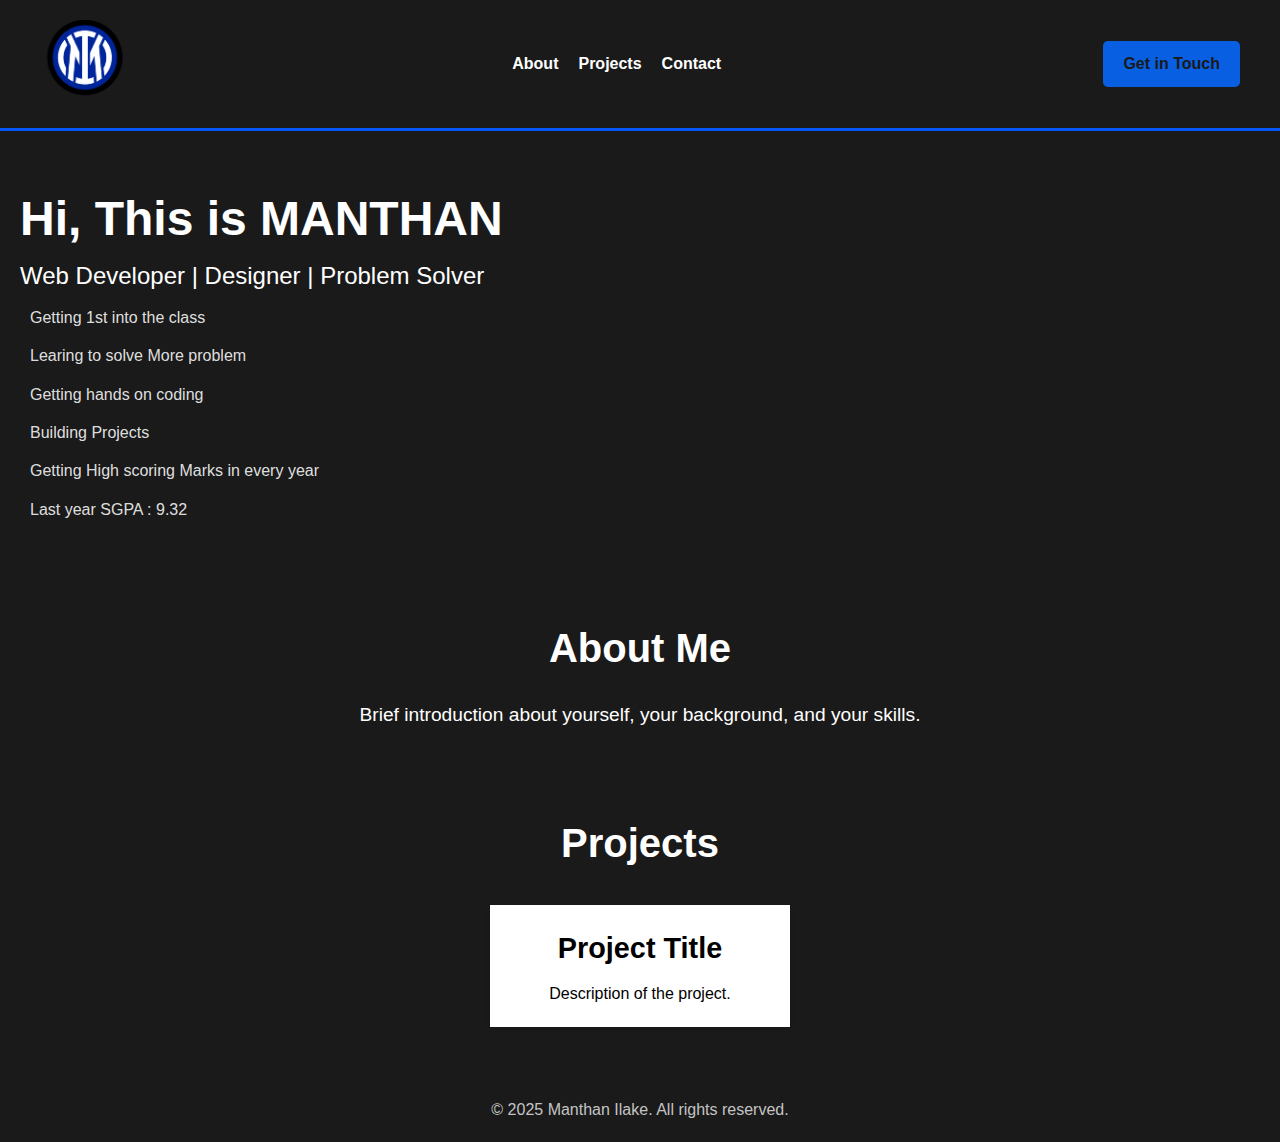
<file: index.html>
<!DOCTYPE html>
<html lang="en">
<head>
  <meta charset="UTF-8">
  <meta name="viewport" content="width=device-width, initial-scale=1.0">
  <title>Your Name - Portfolio</title>
  <link rel="stylesheet" href="style.css">
</head>
<body>
    <header class="header">
        <div class="logo">
          <img src="pngwing.com.png" alt="MANTHAN SATISH ILAKE " />
        </div>
        <nav class="nav">
          <ul>
            <li><a href="#about">About</a></li>
            <li><a href="#projects">Projects</a></li>
            <li><a href="#contact">Contact</a></li>
          </ul>
        </nav>
        <a href="#contact" class="cta-button">Get in Touch</a>
      </header>
      

  <section id="hero">
    <h1>Hi, This is MANTHAN</h1>
    <p>Web Developer | Designer | Problem Solver</p>
    <p><a>Getting 1st into the class </p></a>
    <p><a>Learing to solve More problem </p></a>
    <p><a>Getting hands on coding </p></a>
    <p><a>Building Projects</p></a>
    <p><a>Getting High scoring Marks in every year </p></a>
    <p><a>Last year SGPA : 9.32 </p></a>
  </section>

  <section id="about">
    <h2>About Me</h2>
    <p>Brief introduction about yourself, your background, and your skills.</p>
  </section>

  <section id="projects">
    <h2>Projects</h2>
    <div class="project-list">
      <div class="project-item">
        <h3>Project Title</h3>
        <p>Description of the project.</p>
      </div>
      <!-- Add more projects as needed -->
    </div>
  </section>

  <!-- <section id="contact">
    <h2>Contact</h2>
    <p>Email: manthanilake@gmail.com</p>
    <p>Phone: +91 9867439123 </p>
  </section> -->

  <footer>
    <p>&copy; 2025 Manthan Ilake. All rights reserved.</p>
  </footer>
</body>
</html>
</file>
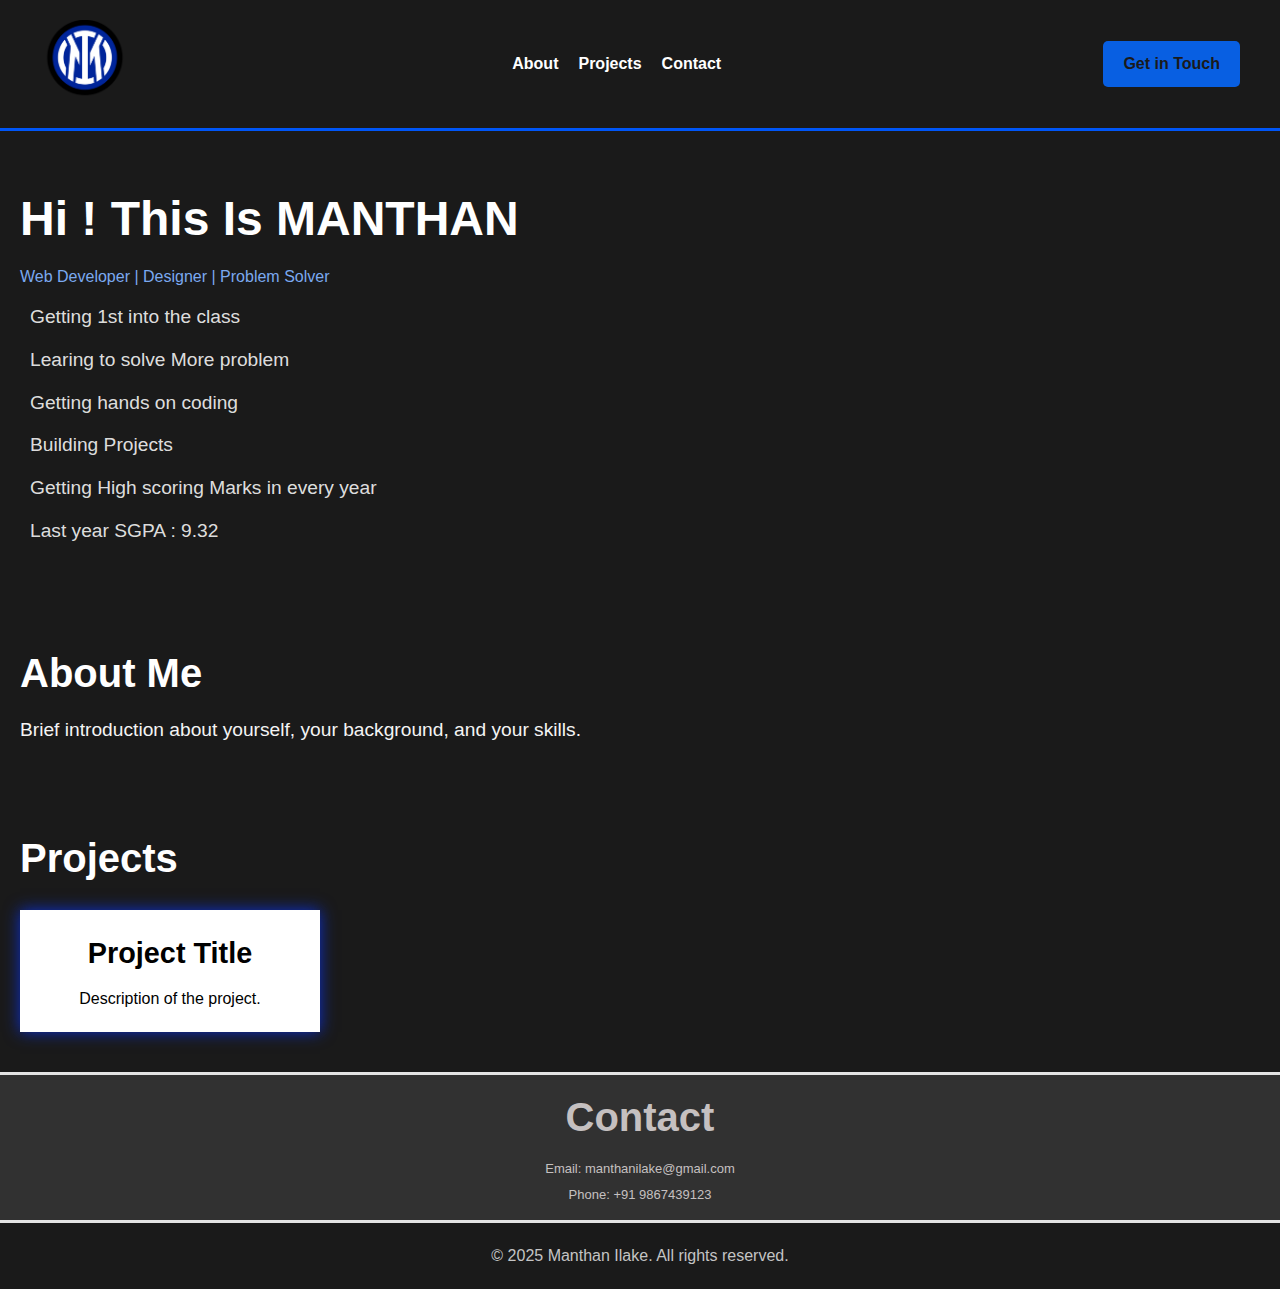
<file: Portfolio/index.html>
<!DOCTYPE html>
<html lang="en">
<head>
  <meta charset="UTF-8">
  <meta name="viewport" content="width=device-width, initial-scale=1.0">
  <title>Your Name - Portfolio</title>
  <link rel="stylesheet" href="style.css">
</head>
<body>
    <header class="header">
        <div class="logo">
          <img src="pngwing.com.png" alt="MANTHAN SATISH ILAKE " />
        </div>
        <nav class="nav">
          <ul>
            <li><a href="#about">About</a></li>
            <li><a href="#projects">Projects</a></li>
            <li><a href="#contact">Contact</a></li>
          </ul>
        </nav>
        <a href="#contact" class="cta-button">Get in Touch</a>
      </header>
      

  <section id="hero">
    <h1>Hi ! This Is MANTHAN </h1>
    <p>Web Developer | Designer | Problem Solver</p>
    <p><a>Getting 1st into the class </p></a>
    <p><a>Learing to solve More problem </p></a>
    <p><a>Getting hands on coding </p></a>
    <p><a>Building Projects</p></a>
    <p><a>Getting High scoring Marks in every year </p></a>
    <p><a>Last year SGPA : 9.32 </p></a>
  </section>

  <section id="about">
    <h2>About Me</h2>
    <p>Brief introduction about yourself, your background, and your skills.</p>
  </section>

  <section id="projects">
    <h2>Projects</h2>
    <div class="project-list">
      <div class="project-item">
        <h3>Project Title</h3>
        <p>Description of the project.</p>
      </div>
      <!-- Add more projects as needed -->
    </div>
  </section>

  <section id="contact">
    <h2>Contact</h2>
    <p>Email: manthanilake@gmail.com</p>
    <p>Phone: +91 9867439123 </p>
  </section>

  <footer>
    <p>&copy; 2025 Manthan Ilake. All rights reserved.</p>
  </footer>
</body>
</html>
</file>
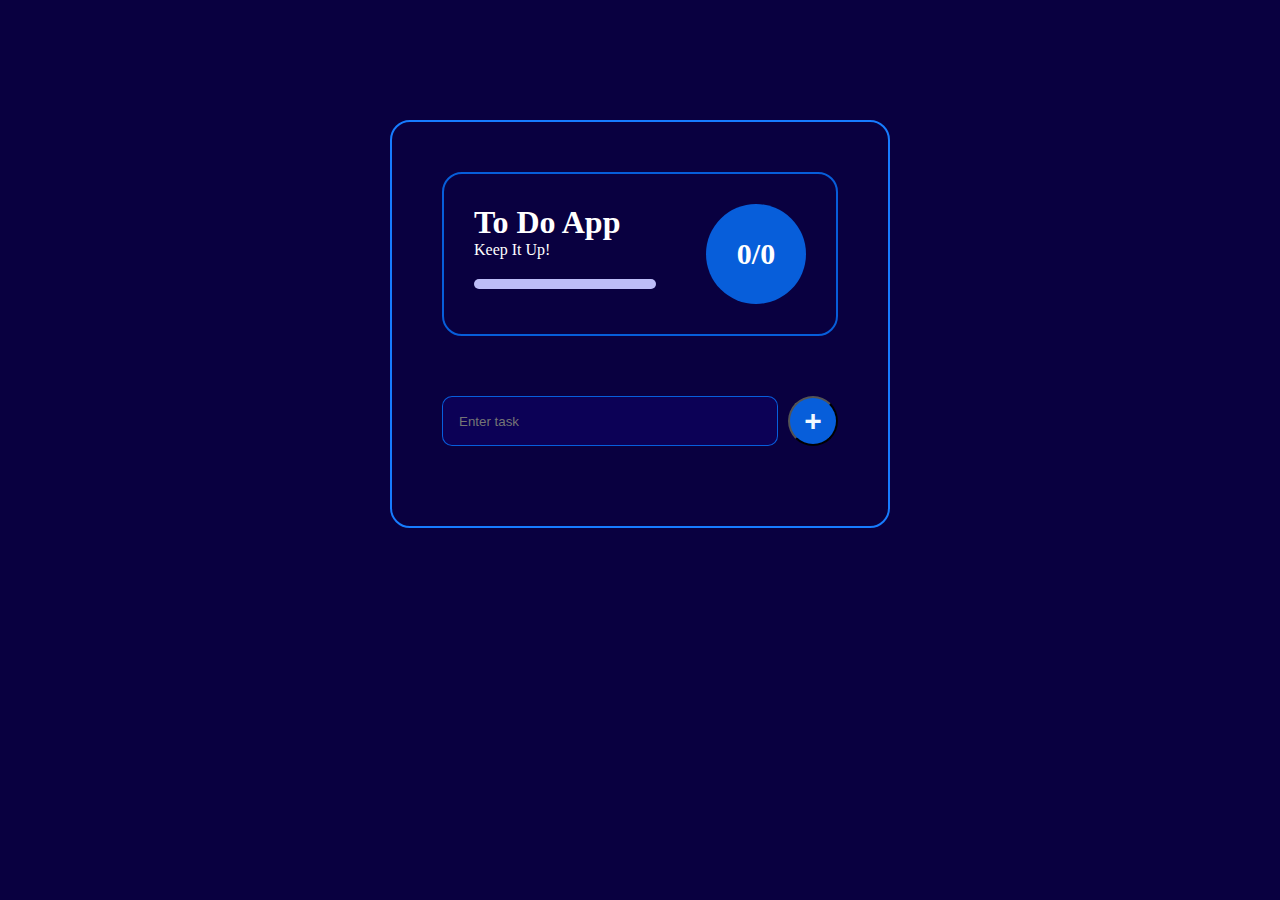
<file: ToDo List/index.html>
<!DOCTYPE html>
<html lang="en">
<head>
    <meta charset="UTF-8">
    <meta name="viewport" content="width=device-width, initial-scale=1.0">
    <title>ToDo List</title>
    <link rel="stylesheet" href="./ToDo.css">
</head>
<body>
    <div class="container">
        <div class="statscon">
            <div class="details">
                <h1>To Do App</h1>
                <p>Keep It Up!</p>
                <div id="progressbar">
                    <div id="progress"></div>
                </div>
            </div>
                <div class="statsno">
                    <p id="number">0 / 0</p>
                </div>
        </div>
        <form action="">
<input type="text" id="inputtask" placeholder="Enter task">
<button id="newtask">+</button>

        </form>

        <ul id="task-list"></ul>
    </div>
    <script src="ToDo.js"></script>
</body>
</html>
</file>
<file: ToDo List/ToDo.css>
*{
    margin: 0;
    padding: 0;
    box-sizing: border-box;
}
body{
    background-color: var(--background);
    color: var(--text);
}

.container{
    border: 2px solid rgb(23, 124, 255);
    border-radius: 20px;
    padding: 50px;
    display: flex;
    flex-direction: column;
    align-items: center;
    justify-content: center;
    margin-top: 120px;
    max-width: 500px;
    margin: 120px auto 0 auto;
}

.statscon{
    padding: 30px;
    border-radius: 20px;
    border: 2px solid var(--purple);
    display: flex;
    gap: 50px;
    width: 100%;
    justify-content: space-between;
}

#number{
    height: 100px;
    width: 100px;
    background-color: var(--purple);
    display: flex;
    align-items: center;
    justify-content: center;
    border-radius: 50%;
    font-size: 30px;
    font-weight: bold;
}

.details{
    width: 100%;
}

#progressbar{
    height: 10px;
    width: 100%;
    background-color: rgb(189, 189, 248);
    border-radius: 5px;
    margin-top: 20px;
}

#progress{
    width: 50%;
    height: 10px;
    background-color: rgb(5, 155, 255);
    border-radius: 10px;
    transition: all 0.3 ease;
}

form{
    margin-top: 60px;
    width: 100%;
    display: flex;
    gap: 10px;
}
input{
    flex: 1;
    padding: 16px;
    background: #10026b85;
    border: 1px solid  var(--purple);
    border-radius: 10px;
    outline: none;
    color: whitesmoke;
}

button{
    height: 50px;
    width: 50px;
    border-radius: 50%;
    display: flex;
    align-items: center;
    justify-content: center;
    background-color: var(--purple);
    color: aliceblue;
    font-size: 30px;
    font-weight: bold;
    outline: none;
}

.task.completed p {
    text-decoration: line-through;
}
.taskItem {
    display: flex;
    justify-content: space-between;
    align-items: center;
}
.icons img {
    width: 20px;
    cursor: pointer;
    margin-left: 5px;
}
#task-list{
    display: flex;
    flex-direction: column;
    gap: 10px;
    margin-top: 30px;
    width: 100%;
    list-style: none;
}
.taskItem{
    display: flex;
    background-color: var(--purple);
    padding: 10px;
    border-radius: 10px;
    justify-content: space-between;
    align-items: center;
}

.task{
    display: flex;
    align-items: center;
    gap: 10px;
}
.task input{
        width: 20px;
        height: 20px;

}
.taskItem img{
    width: 24px;
    height: 24px;
    margin: 0 7px;
    cursor: pointer;
}

.completed p{
    text-decoration: line-through;
    color: rgb(0, 255, 255);
}

.task.completed p {
    text-decoration: line-through;
    color: gray;
}
.taskItem {
    display: flex;
    justify-content: space-between;
    align-items: center;
}
.icons img {
    width: 24px;
    margin-left: 5px;
    cursor: pointer;
}

#progress {
    transition: width 0.3s ease;
}


:root{
    --background:#090040;
    --secondaryBackground:rgb(6, 4, 173);
    --text:white;
    --purple:rgba(7, 111, 247, 0.842);
    --teal: rgb(80, 77, 243);

}
</file>
<file: style.css>
/* Reset default styles */
* {
    margin: 0;
    padding: 0;
    box-sizing: border-box;
  }
  
  /* Body and general styles */
  body {
    font-family: 'Arial', sans-serif;
    line-height: 1.6;
    /* background-color: #085fe2;
    color: #ffffff; */
  }
  
  /* Global Styles */
body {
    font-family: 'Arial', sans-serif;
    margin: 0;
    padding: 0;
    background-color: #f4f4f4;
  }
  
  /* Header Styles */
  .header {
    display: flex;
    border-bottom: 3px solid rgb(0, 86, 247);
    justify-content: space-between;
    align-items: center;
    padding: 20px 40px;
    background-color: #1a1a1a;
    color: #fff;
    position: sticky;
    top: 0;
    z-index: 1000;
  }
  
  .header .logo img {
    width: 90px;
  }
  
  .nav ul {
    list-style: none;
    display: flex;
    gap: 20px;
  }

  .nav ul li a {
    text-decoration: none;
    color: #fff;
    font-weight: bold;
    transition: color 0.3s;
  }
  
  .nav ul li a:hover {
    color: #085fe2;
  }
  
  .cta-button {
    background-color: #085fe2;
    color: #1a1a1a;
    text-decoration: none;
    padding: 10px 20px;
    border-radius: 5px;
    font-weight: bold;
    transition: background-color 0.3s;
  }
  
  .cta-button:hover {
    background-color: #ffffff;
  }
  
  
  /* Hero section */
  #hero {
    background-color: #1a1a1a;
    color: #fff;
    /* text-align: center; */
    padding: 50px 20px;
  }
  
  #hero h1 {
    font-size: 3rem;
  }

  
  #hero p {
    font-size: 1.5rem;
  }
  /* #hero p:hover 
  {
    color: #a6c9fd;
    transition: color 0.3s;
  } */
   #hero a {
    font-size: 1rem;
    padding: 10px 10px;
    color: #ffffffde;

   }
  
  /* About section */
  #about {
    color: #ffffff;
    padding: 40px 20px;
    background-color: #1a1a1a;
    text-align: center;
  }
  
  #about h2 {
    font-size: 2.5rem;
    margin-bottom: 20px;
  }
  
  #about p {
    font-size: 1.2rem;
    max-width: 800px;
    margin: 0 auto;
  }
  
  /* Projects section */
  #projects {
    color: #ffffff;
    padding: 40px 20px;
    background-color: #1a1a1a;
    text-align: center;
  }
  
  #projects h2 {
    font-size: 2.5rem;
    margin-bottom: 20px;
  }
  
  .project-list {
    display: flex;
    flex-wrap: wrap;
    justify-content: center;
  }
  
  .project-item {
    color: #000000;
    background-color: #fff;
    margin: 10px;
    padding: 20px;
    width: 300px;
    box-shadow: 0 2px 5px rgba(0, 0, 0, 0.1);
  }
  
  .project-item h3 {
    font-size: 1.8rem;
    margin-bottom: 10px;
  }
  
  .project-item p {
    font-size: 1rem;
  }
  
  /* Contact section
  #contact {
    padding: 10px 5px;
    background-color: #313131;
    text-align: center;
  }
  
  #contact h2 {
    color: #c5c0c0;
    font-size: 2.5rem;
    margin-bottom: 10px;
  }
  
  #contact p {
    font-size: 13px;
    margin-bottom: 5px;
  }
   */
  /* Footer styles */
  footer {
    background-color: #1a1a1a;
    color:#c4c4c4;
    text-align: center;
    padding: 20px;
  }
</file>
<file: Portfolio/style.css>
/* Reset default styles */
* {
    margin: 0;
    padding: 0;
    box-sizing: border-box;
  }
  
  /* Body and general styles */
  body {
    font-family: 'Arial', sans-serif;
    line-height: 1.6;
    /* background-color: #085fe2;
    color: #ffffff; */
  }
  
  /* Global Styles */
body {
    font-family: 'Arial', sans-serif;
    margin: 0;
    padding: 0;
    background-color: #f4f4f4;
  }
  
  /* Header Styles */
  .header {
    display: flex;
    border-bottom: 3px solid rgb(0, 86, 247);
    justify-content: space-between;
    align-items: center;
    padding: 20px 40px;
    background-color: #1a1a1a;
    color: #fff;
    position: sticky;
    top: 0;
    z-index: 1000;
  }
  
  .header .logo img {
    width: 90px;
  }
  
  .nav ul {
    list-style: none;
    display: flex;
    gap: 20px;
  }

  .nav ul li a {
    text-decoration: none;
    color: #fff;
    font-weight: bold;
    transition: color 0.3s;
  }
  
  .nav ul li a:hover {
    color: #085fe2;
  }
  
  .cta-button {
    background-color: #085fe2;
    color: #1a1a1a;
    text-decoration: none;
    padding: 10px 20px;
    border-radius: 5px;
    font-weight: bold;
    transition: background-color 0.3s;
  }
  
  .cta-button:hover {
    background-color: #ffffff;
  }
  
  
  /* Hero section */
  #hero {
    background-color: #1a1a1a;
    color: #fff;
    /* text-align: center; */
    padding: 50px 20px;
  }
  
  #hero h1 {
    font-size: 3rem;
  }

  
  #hero p {
    padding: 5px 0px;
    color: #7aa9f0;
    /* font-size: rem; */
    
    margin-top: 2px;
  }
  /* #hero p:hover 
  {
    color: #a6c9fd;
    transition: color 0.3s;
  } */
   #hero a {
    font-size: 1.2rem;
    padding: 10px 10px;
    color: #ffffffde;

   }
  
  /* About section */
  #about {
    color: #ffffff;
    padding: 40px 20px;
    background-color: #1a1a1a;
    text-align: left ;
  }
  
  #about h2 {
    font-size: 2.5rem;
    margin-bottom: 10px;
  }
  
  #about p {
    color: #f4f4f4;
    font-size: 1.2rem;
    max-width: 1000px;
    /* margin: 0 auto; */
  }
  
  /* Projects section */
  #projects {
    border-bottom: 3px solid rgb(228, 228, 228);
    color: #ffffff;
    padding: 40px 20px;
    background-color: #1a1a1a;
    /* text-align: center; */
  }
  
  #projects h2 {
    font-size: 2.5rem;
    margin-bottom: 20px;
  }
  
  .project-list {
    display: flex;
    flex-wrap: wrap;
    /* justify-content: center; */
  }
  
  .project-item {
    color: #000000;
    background-color: #fff;
    /* margin: 10px; */
    padding: 20px 10px;
    width: 300px;
    box-shadow:0px  0px 15px rgb(12, 47, 204);
  }
  
  .project-item h3 {
    text-align: center;
    font-size: 1.8rem;
    margin-bottom: 10px;
  }
  
  .project-item p {
    text-align: center;
    font-size: 1rem;
  }
  
  /* Contact section */
  #contact {
    border-bottom: 3px solid rgb(228, 228, 228);
    padding: 10px 5px;
    background-color: #313131;
    text-align: center;
  }
  
  #contact h2 {
    color: #c5c0c0;
    font-size: 2.5rem;
    margin-bottom: 10px;
  }
  
  #contact p {
    color: #c5c0c0;
    font-size: 13px;
    margin-bottom: 5px;
  }
  
  /* Footer styles */
  footer {
    background-color: #1a1a1a;
    color:#c4c4c4;
    text-align: center;
    padding: 20px;
  }
</file>
